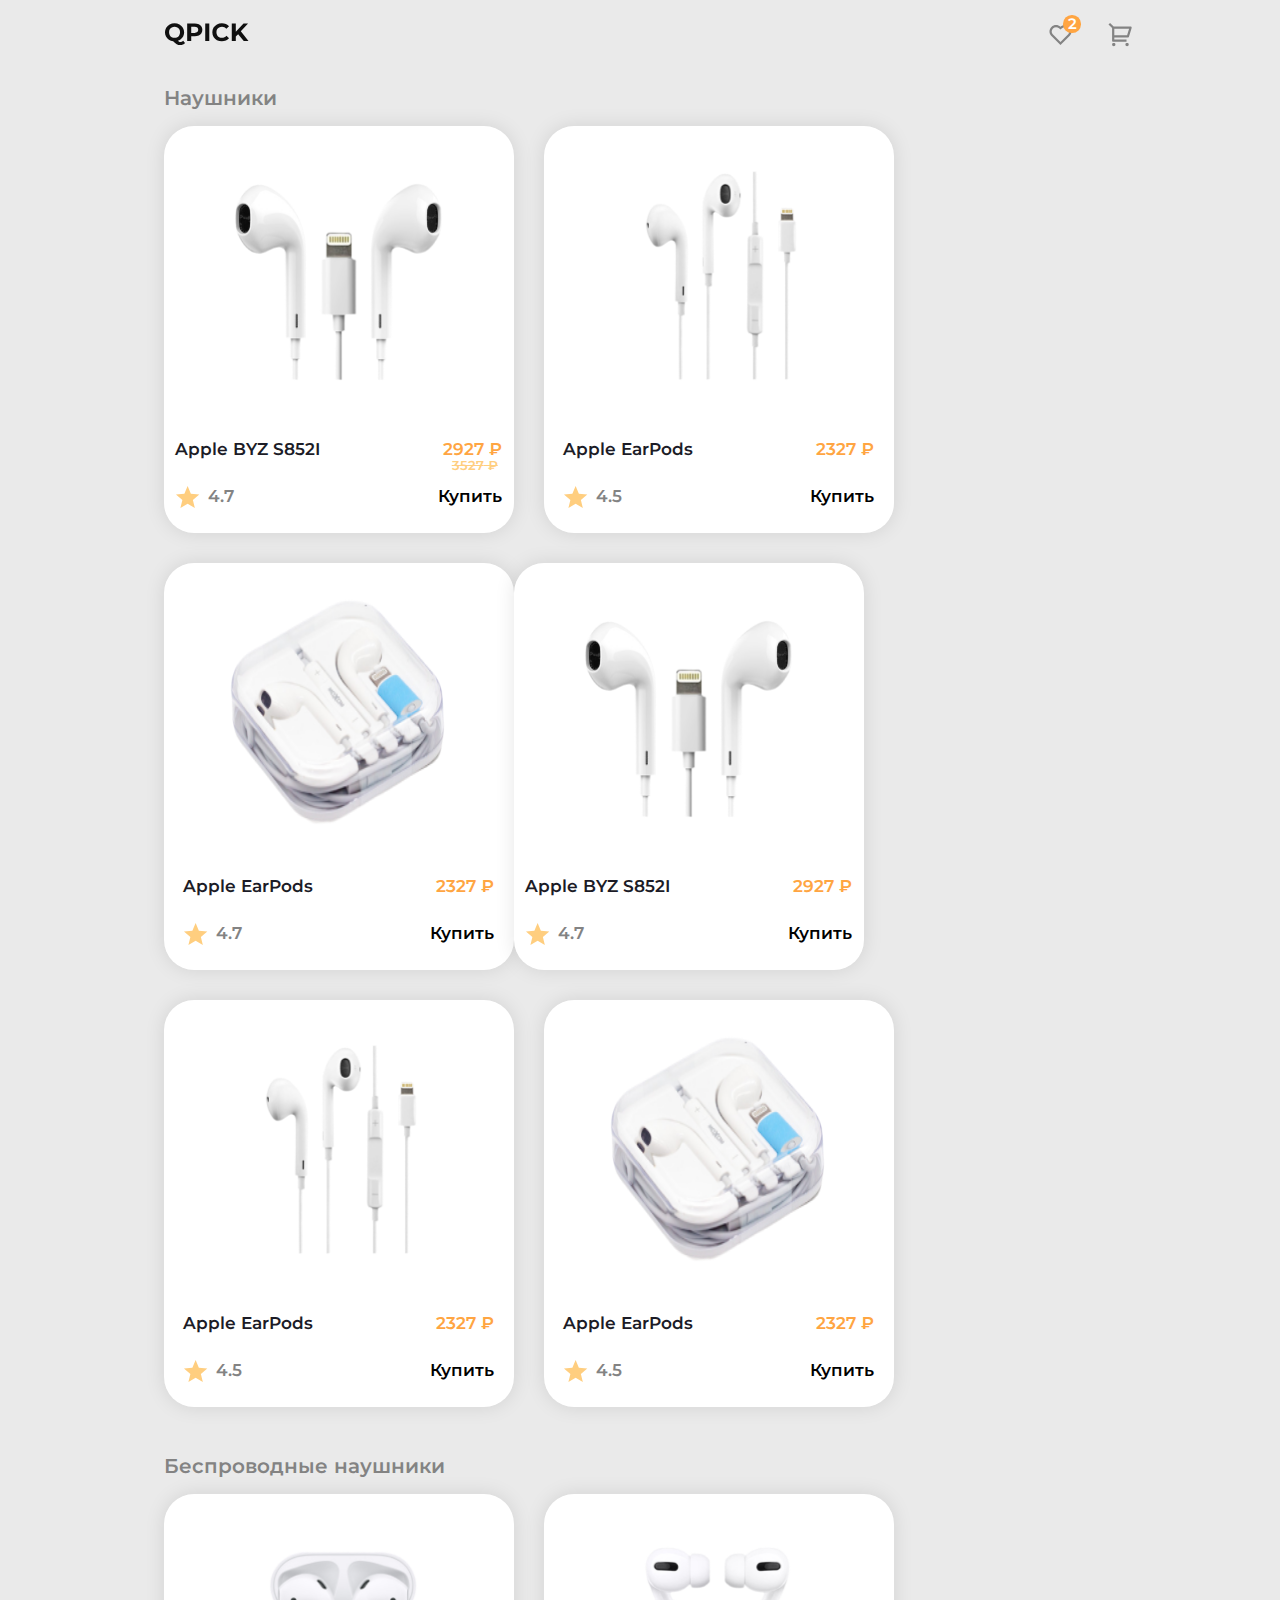
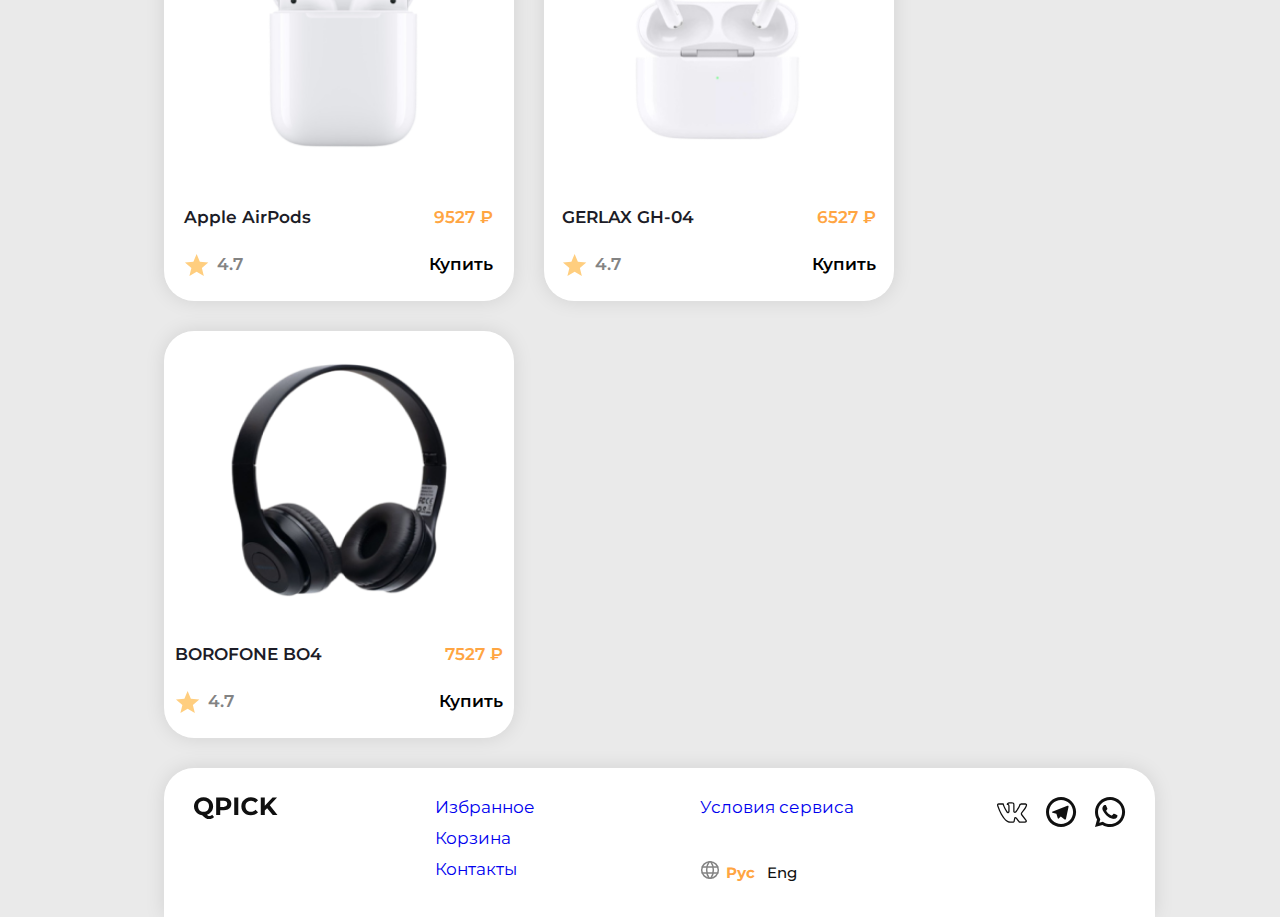
<file: index.html>
<!DOCTYPE html>
<html lang="ru">

<head>
    <meta charset="UTF-8">
    <meta http-equiv="X-UA-Compatible" content="IE=edge">
    <meta name="viewport" content="width=device-width, initial-scale=1.0">
    <title>QPICK магазин аудио-аксессуаров</title>
    <link rel="stylesheet" href="css/normalize.css">
    <link rel="stylesheet" href="css/style.css">
</head>

<body>
    <header class="page-header">
        <div class="wrapper page-header__wrapper">
            <div class="page-header__logo-wrapper">
                <a>
                    <div class="page-header__logo logo">
                        <svg width="85" height="23" aria-label="Логотип магазина">
                            <use xlink:href="img/sprite/sprite.svg#logo"></use>
                        </svg>
                    </div>
                </a>
            </div>
            <ul class="page-header__list">
                <li class="page-header__item favorite">
                    <a href="#" class="page-header__link">
                        <svg width="23" height="20" aria-label="Любимые товары">
                            <use xlink:href="img/sprite/sprite.svg#favorite"></use>
                        </svg>
                    </a>
                    <div class="favorite__number page-header__number">2</div>
                </li>
                <li class="page-header__item product-basket">
                    <a href="basket.html" class="page-header__link">
                        <svg width="24" height="25" aria-label="Корзина">
                            <use xlink:href="img/sprite/sprite.svg#product-basket"></use>
                        </svg>
                    </a>
                    <div class="product-basket__number product-basket__number--hide page-header__number "></div>
                </li>
            </ul>
        </div>
    </header>

    <main>
        <h1 class="visually-hidden">Магазин аудио-аксессуаров</h1>
        <div class="wrapper">
            <section class="assets">
                <h2>Наушники</h2>
                <div class="assets__list" id="headphones"></div>
            </section>
            <section class="assets">
                <h2>Беспроводные наушники</h2>
                <div class="assets__list" id="wireless"></div>
            </section>
        </div>
    </main>

    <footer class="page-footer">
        <div class="wrapper">
            <div class="page-footer__wrapper">
                <nav class="page-footer__nav">
                    <div class="page-footer__logo-wrapper">
                        <a>
                            <div class="page-footer__logo logo">
                                <svg width="85" height="23" aria-label="Логотип магазина">
                                    <use xlink:href="img/sprite/sprite.svg#logo"></use>
                                </svg>
                            </div>
                        </a>
                    </div>
                    <ul class="page-footer__list list">
                        <li class="page-footer__item list__item"><a href="#">Избранное</a></li>
                        <li class="page-footer__item list__item"><a href="basket.html">Корзина</a></li>
                        <li class="page-footer__item list__item"><a href="#">Контакты</a></li>
                        <li class="page-footer__item list__item"><a href="#">Условия сервиса</a></li>
                        <li class="page-footer__item list__item list__toggle">
                            <div class="list__inner-wrapper">
                                <div>
                                    <svg width="20" height="20" aria-label="Корзина">
                                        <use xlink:href="img/sprite/sprite.svg#lang"></use>
                                    </svg>
                                </div>
                                <button type="button" class="list__button list__button--hide">Каз</button>
                                <button type="button" class="list__button list__button--active">Рус</button>
                                <button type="button" class="list__button">Eng</button>
                            </div>
                        </li>
                    </ul>
                </nav>
                <section class="footer-social">
                    <h2 class="visually-hidden">Давайте дружить!</h2>
                    <ul class="footer-social__list">
                        <li class="footer-social__item">
                            <a href="https://vk.com/">
                                <span class="visually-hidden">Вконтакте</span>
                                <svg width="31" height="21">
                                    <use xlink:href="img/sprite/sprite.svg#vk"></use>
                                </svg>
                            </a>
                        </li>
                        <li class="footer-social__item">
                            <a href="https://telegram.org/">
                                <span class="visually-hidden">Телеграм</span>
                                <svg width="31" height="31">
                                    <use xlink:href="img/sprite/sprite.svg#telegram"></use>
                                </svg>
                            </a>
                        </li>
                        <li class="footer-social__item">
                            <a href="https://www.whatsapp.com/">
                                <span class="visually-hidden">Воцап</span>
                                <svg width="31" height="31">
                                    <use xlink:href="img/sprite/sprite.svg#whatsapp"></use>
                                </svg>
                            </a>
                        </li>
                    </ul>
                </section>
            </div>
        </div>

    </footer>

    <template id="card">
        <div class="assets__item">
            <div class="assets__image-wrapper">
                <img class="assets__image" src="" alt="Фото наушников" width="220" height="237">
            </div>
            <div class="assets__description">
                <p class="assets__title assets__unit"></p>
                <p class="assets__price assets__unit"><del class="assets__sale"><span
                            class="assets__sale-number"></span> &#8381;</del><span class="assets__price-number"></span>
                    &#8381;</p>
                <p class="assets__rating assets__unit">
                    <span>
                        <svg class="assets__rating-img" width="25" height="23" aria-label="Звезда">
                            <use xlink:href="img/sprite/sprite.svg#star"></use>
                        </svg>
                    </span>
                    <span class="assets__rating-number"></span>
                </p>
                <a href="#" class="assets__link assets__unit">Купить</a>
            </div>
        </div>
    </template>

    <script src="js/script.js" type="module"></script>
</body>

</html>
</file>
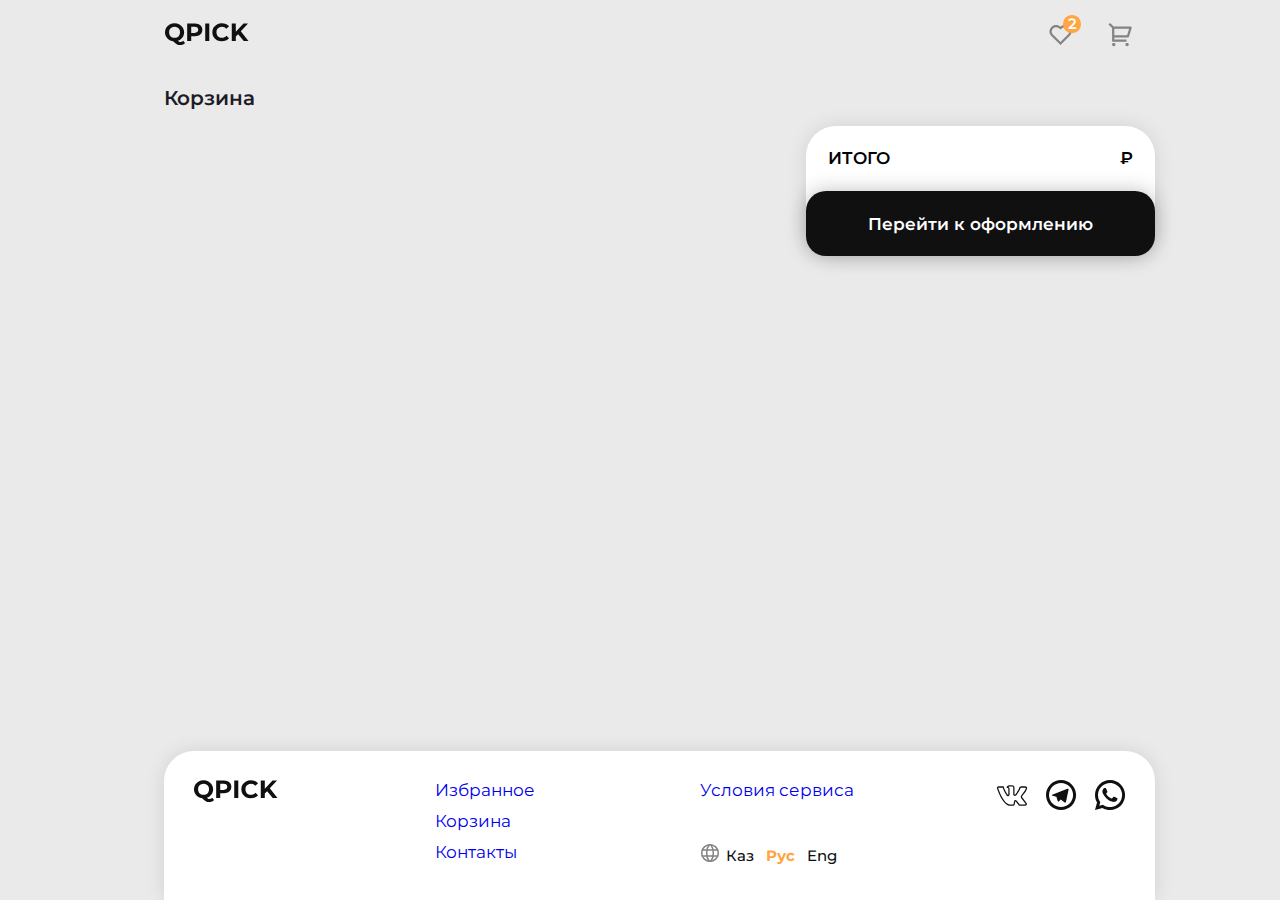
<file: basket.html>
<!DOCTYPE html>
<html lang="ru">

<head>
    <meta charset="UTF-8">
    <meta http-equiv="X-UA-Compatible" content="IE=edge">
    <meta name="viewport" content="width=device-width, initial-scale=1.0">
    <title>QPICK магазин аудио-аксессуаров</title>
    <link rel="stylesheet" href="css/normalize.css">
    <link rel="stylesheet" href="css/style.css">
</head>

<body>
    <header class="page-header">
        <div class="wrapper page-header__wrapper">
            <div class="page-header__logo-wrapper">
                <a href="index.html">
                    <div class="page-header__logo logo">
                        <svg width="85" height="23" aria-label="Логотип магазина">
                            <use xlink:href="img/sprite/sprite.svg#logo"></use>
                        </svg>
                    </div>
                </a>
            </div>
            <ul class="page-header__list">
                <li class="page-header__item favorite">
                    <a href="#" class="page-header__link">
                        <svg width="23" height="20" aria-label="Любимые товары">
                            <use xlink:href="img/sprite/sprite.svg#favorite"></use>
                        </svg>
                    </a>
                    <div class="favorite__number page-header__number">2</div>
                </li>
                <li class="page-header__item product-basket">
                    <a href="#" class="page-header__link">
                        <svg width="24" height="25" aria-label="Корзина">
                            <use xlink:href="img/sprite/sprite.svg#product-basket"></use>
                        </svg>
                    </a>
                    <div class="product-basket__number product-basket__number--hide page-header__number "></div>
                </li>
            </ul>
        </div>
    </header>

    <main>
        <h1 class="visually-hidden">Выбранные товары</h1>
        <div class="wrapper">
            <section class="basket basket-card">
                <h2>Корзина</h2>
                <div class="basket-card__list-wrapper">
                    <div class="basket__list basket-card__list" id="basket"></div>
                    <div class="basket__total">
                        <div class="basket__all-sum">
                            <div class="basket__all-sum-wrapper">
                                <p class="basket__all-sum-text">Итого</p>
                                <p>&#8381; <span class="basket__all-sum-numbers"></span></p>
                            </div>
                            <a class="basket__link" href="#">Перейти к оформлению</a>
                        </div>
                    </div>
                </div>
            </section>
        </div>
    </main>

    <footer class="page-footer">
        <div class="wrapper">
            <div class="page-footer__wrapper">
                <nav class="page-footer__nav">
                    <div class="page-footer__logo-wrapper">
                        <a href="index.html">
                            <div class="page-footer__logo logo">
                                <svg width="85" height="23" aria-label="Логотип магазина">
                                    <use xlink:href="img/sprite/sprite.svg#logo"></use>
                                </svg>
                            </div>
                        </a>
                    </div>
                    <ul class="page-footer__list list">
                        <li class="page-footer__item list__item"><a href="#">Избранное</a></li>
                        <li class="page-footer__item list__item"><a href="#">Корзина</a></li>
                        <li class="page-footer__item list__item"><a href="#">Контакты</a></li>
                        <li class="page-footer__item list__item"><a href="#">Условия сервиса</a></li>
                        <li class="page-footer__item list__item list__toggle">
                            <div class="list__inner-wrapper">
                                <div>
                                    <svg width="20" height="20" aria-label="Корзина">
                                        <use xlink:href="img/sprite/sprite.svg#lang"></use>
                                    </svg>
                                </div>
                                <button type="button" class="list__button">Каз</button>
                                <button type="button" class="list__button list__button--active">Рус</button>
                                <button type="button" class="list__button">Eng</button>
                            </div>
                        </li>
                    </ul>
                </nav>
                <section class="footer-social">
                    <h2 class="visually-hidden">Давайте дружить!</h2>
                    <ul class="footer-social__list">
                        <li class="footer-social__item">
                            <a href="https://vk.com/">
                                <span class="visually-hidden">Вконтакте</span>
                                <svg width="31" height="21">
                                    <use xlink:href="img/sprite/sprite.svg#vk"></use>
                                </svg>
                            </a>
                        </li>
                        <li class="footer-social__item">
                            <a href="https://telegram.org/">
                                <span class="visually-hidden">Телеграм</span>
                                <svg width="31" height="31">
                                    <use xlink:href="img/sprite/sprite.svg#telegram"></use>
                                </svg>
                            </a>
                        </li>
                        <li class="footer-social__item">
                            <a href="https://www.whatsapp.com/">
                                <span class="visually-hidden">Воцап</span>
                                <svg width="31" height="31">
                                    <use xlink:href="img/sprite/sprite.svg#whatsapp"></use>
                                </svg>
                            </a>
                        </li>
                    </ul>
                </section>
            </div>
        </div>

    </footer>

    <template id="card">
        <div class="assets__item">
            <div class="assets__image-wrapper">
                <img class="assets__image" src="" alt="Фото наушников" width="220" height="237">
            </div>
            <div class="assets__description">
                <p class="assets__title assets__unit"></p>
                <p class="assets__price assets__unit"><del class="assets__sale"><span
                            class="assets__sale-number"></span> &#8381;</del><span class="assets__price-number"></span>
                    &#8381;</p>
                <p class="assets__rating assets__unit">
                    <span>
                        <svg class="assets__rating-img" width="25" height="23" aria-label="Звезда">
                            <use xlink:href="img/sprite/sprite.svg#star"></use>
                        </svg>
                    </span>
                    <span class="assets__rating-number"></span>
                </p>
                <a href="#" class="assets__link assets__unit">Купить</a>
            </div>
        </div>
    </template>

    <template id="basket-card">
        <div class="basket-card__item">
            <div class="basket-card__wrapper">
                <div class="basket-card__inner-wrapper">
                    <div class="basket-card__image-wrapper">
                        <img class="basket-card__image" src="" alt="Фото наушников" width="220" height="237">
                    </div>
                    <div class="basket-card__quantity-wrapper">
                        <button type="button" class="basket-card__button basket-card__button-decrement"></button>
                        <div class="basket-card__quantity"></div>
                        <button type="button" class="basket-card__button basket-card__button-increment"></button>
                    </div>
                </div>
                <div class="basket-card__description">
                    <p class="basket-card__title basket__unit"></p>
                    <p class="basket-card__price basket__unit">
                        <span class="basket-card__price-number"></span>
                        &#8381;
                    </p>
                </div>
            </div>
            <div class="basket-card__sum-wrapper">
                <button type="button" class="basket-card__button-delete"></button>
                <div><span class="basket-card__sum"></span>
                    &#8381;</div>
            </div>
        </div>
    </template>

    <script src="js/script.js" type="module"></script>
</body>

</html>
</file>
<file: css/style.css>
/* fonts */

@font-face {
    font-family: "Montserrat";
    font-style: normal;
    font-weight: 400;
    font-display: swap;
    src: url(../fonts/Montserrat-Regular.woff2) format("woff2");
    src: url(../fonts/Montserrat-Regular.woff) format("woff");
}

@font-face {
    font-family: "Montserrat";
    font-style: normal;
    font-weight: 500;
    font-display: swap;
    src: url(../fonts/Montserrat-Medium.woff2) format("woff2");
    src: url(../fonts/Montserrat-Medium.woff) format("woff");
}

@font-face {
    font-family: "Montserrat";
    font-style: normal;
    font-weight: 600;
    font-display: swap;
    src: url(../fonts/Montserrat-SemiBold.woff2) format("woff2");
    src: url(../fonts/Montserrat-SemiBold.woff) format("woff");
}

@font-face {
    font-family: "Montserrat";
    font-style: normal;
    font-weight: 700;
    font-display: swap;
    src: url(../fonts/Montserrat-Bold.woff2) format("woff2");
    src: url(../fonts/Montserrat-Bold.woff) format("woff");
}

/* global */

.visually-hidden {
    position: absolute;
  
    width: 1px;
    height: 1px;
    margin: -1px;
    padding: 0;
    overflow: hidden;
  
    white-space: nowrap;
  
    border: 0;
  
    clip: rect(0 0 0 0);
    clip-path: inset(100%);
  }

  a {
    text-decoration: none;
  }

body {
    font-family: "Montserrat", "Arial", sans-serif;
    font-weight: 600;
    font-size: 17px;
    line-height: 21px;
    color: #1C1C27;
    max-width: 1440px;
    min-height: 100vh;
    display: grid;
    grid-template-rows: auto 1fr auto;
    background-color: #EAEAEA;
    margin: 0 auto;
}

.wrapper {
    padding: 0 calc(9% + 10px) 0 calc(12% + 10px);
    margin: 0 auto;
}

/* blocks */

.page-header {
    min-height: 60px;
}

.page-header__wrapper {
    height: 100%;
    display: flex;
    align-items: center;
    justify-content: space-between;
}

.logo {
    height: 23px;
}

.page-header__list {
    display: flex;
    flex-wrap: wrap;
    list-style: none;
    margin-right: 17px;
}

.page-header__item {
    position: relative;
}

.page-header__link {
    display: flex;
    height: 35px;
    width: 35px;
    align-items: center;
    justify-content: center;
    margin-left: 25px;
}

.page-header__number {
    position: absolute;
    height: 17.5px;
    width: 17.5px;
    border-radius: 50%;
    font-size: 15px;
    line-height: 18px;
    text-align: center;
    color: #ffffff;
    background-color: #FFA542;
    top: -2px;
    right: -3px;
}

.product-basket__number--hide {
    display: none;
}

.assets h2 {
    font-weight: 600;
    font-size: 20px;
    line-height: 24px;
    color: #838383;
}

.basket h2 {
    font-weight: 600;
    font-size: 20px;
    line-height: 24px;
    color: #1C1C27;
}

.assets__list {
    display: flex;
    flex-wrap: wrap;
}

.basket__list {
    display: flex;
    flex-direction: column;
}

.assets__item{
    width: 350px;
    height: 407px;
    border-radius: 30px;
    background-color: #FFFFFF;
    box-shadow: 0px 0px 20px rgba(0, 0, 0, 0.1);
    display: flex;
    flex-direction: column;
    align-items: center;
    justify-content: space-between;
    margin-bottom: 30px;
    margin-right: 30px;
}

.assets__item:nth-child(3n) {
    margin-right: 0; 
}

.assets__image-wrapper {
    margin-top: 30px;
}

.assets__description {
    display: flex;
    flex-wrap: wrap;
    justify-content: space-between;
}

.assets__unit {
    padding: 0;
    margin: 0 0 26px;
}

.assets__title {
    width: 75%;
}

.assets__price {
    width: 20%;
    text-align: right;
    color: #FFA542;
    position: relative;
}

.assets__sale {
    color: #FFCE7F;
    font-size: 13px;
    line-height: 16px;
    position: absolute;
    left: 15px;
    bottom: -13px;
}

.assets__rating {
    position: relative;
    padding-left: 33px;
    color: #838383;
}

.assets__rating-img {
    position: absolute;
    left: 0;
    top: 0;
}

.assets__link {
    color: #000000;
}






 /* TODO начинается футер */

 .page-footer__wrapper {
    display: flex;
    min-height: 149px;
    background-color: #ffffff;
    box-shadow: 0px 0px 20px rgba(0, 0, 0, 0.1);
    padding: 29px 29px 19px 29px;
    box-sizing: border-box;
    border-radius: 30px 30px 0 0;   
    justify-content: space-between;
    flex-wrap: wrap;
 }

.page-footer__nav {
    display: flex;
    justify-content: space-between;
    width: 71%;
    flex-wrap: wrap;
}

.list {
    list-style: none;
    padding: 0;
    margin: 0;
    font-weight: 400;
    column-count: 2;
    column-width: 155px;
    column-gap: 110px;
    color: #000000;
}

.list__item {
    margin-bottom: 10px;
}

.list__toggle {
    margin-top: 42px;
}

.list__inner-wrapper {
    display: flex;
}

.list__button {
    cursor: pointer;
    color: #101010;
    font-weight: 500;
    font-size: 15px;
    line-height: 18px;
    background-color: inherit;
    border: none;
}

.list__button--hide {
    display: none;
}

.list__button--active {
    color: #FFA542;
    font-weight: 700;
    font-size: 15px;
    line-height: 18px;
}

.footer-social {
    width: 15%;
}

.footer-social__list {
    list-style: none;
    padding: 0;
    margin: 0;
    display: flex;
    flex-wrap: wrap;
    align-items: center;
    justify-content: flex-end;
}

.footer-social__item:not(:nth-child(3n)) {
    margin-right: 18px;
}

/* Корзина */

.basket-card__item {
    width: 633px;
    height: 218px;
    display: flex;
    justify-content: space-between;
    background: #FFFFFF;
    box-shadow: 0px 0px 20px rgba(0, 0, 0, 0.1);
    border-radius: 30px;
    margin-bottom: 20px;
    padding: 18px;
    box-sizing: border-box;
}

.basket-card__wrapper {
    display: flex;
}

.basket-card__inner-wrapper {
    display: flex;
    flex-direction: column;
    justify-content: space-between;
    margin-right: 45px;
}

.basket-card__image {
    width: 146px;
    height: 136px;
}

.basket-card__quantity-wrapper {
    display: flex;
    justify-content: space-between;
    align-items: center;
}

.basket-card__button {
    width: 35px;
    height: 30px;
    background: #FFCE7F;
    border-radius: 50%;
    border: none;
    position: relative;
    cursor: pointer;
}

.basket-card__button-decrement::after{
    content: "";
    position: absolute;
    width: 17px;
    height: 2px;
    background-color: #ffffff;
    left: 9px;
    top: 14px;
}

.basket-card__button-increment::after,
.basket-card__button-increment::before {
    content: "";
    position: absolute;
    width: 17px;
    height: 2px;
    background-color: #ffffff;
    left: 9px;
    top: 14px;
}

.basket-card__button-increment::before {
    transform: rotate(90deg);
}

.basket-card__list-wrapper {
    display: flex;
    justify-content: space-between;
}

.basket-card__description {
    padding-top: 60px;
}

.basket__unit {
    margin: 0 0 12px;
}

.basket-card__price {
    color: #AAAAAA;
}

.basket-card__sum-wrapper {
    display: flex;
    flex-direction: column;
    justify-content: space-between;
}

.basket-card__button-delete {
    width: 30px;
    height: 30px;
    background-image: url(../img/svg/bucket.svg);
    background-repeat: no-repeat;
    background-position: center;
    background-color:transparent;
    border: none;
    cursor: pointer;
    margin-left: auto;
}

.basket__all-sum {
    width: 349px;
    background-color: #FFFFFF;
    box-shadow: 0px 0px 20px rgba(0, 0, 0, 0.1);
    border-radius: 30px;
    box-sizing: border-box;
}

.basket__all-sum-wrapper {
    display: flex;
    justify-content: space-between;
    padding: 22px;
}

.basket__all-sum-wrapper p {
    margin: 0;
    text-transform: uppercase;
    color: #000000;
}

.basket__link {
    display: block;
    width: 349px;
    height: 65px;
    background-color: #101010;
    color: #FFFFFF;
    box-shadow: 0px 0px 20px rgba(0, 0, 0, 0.25);
    border-radius: 20px;
    text-align: center;
    line-height: 21px;
    padding-top: 23px;
    box-sizing: border-box;
}
</file>
